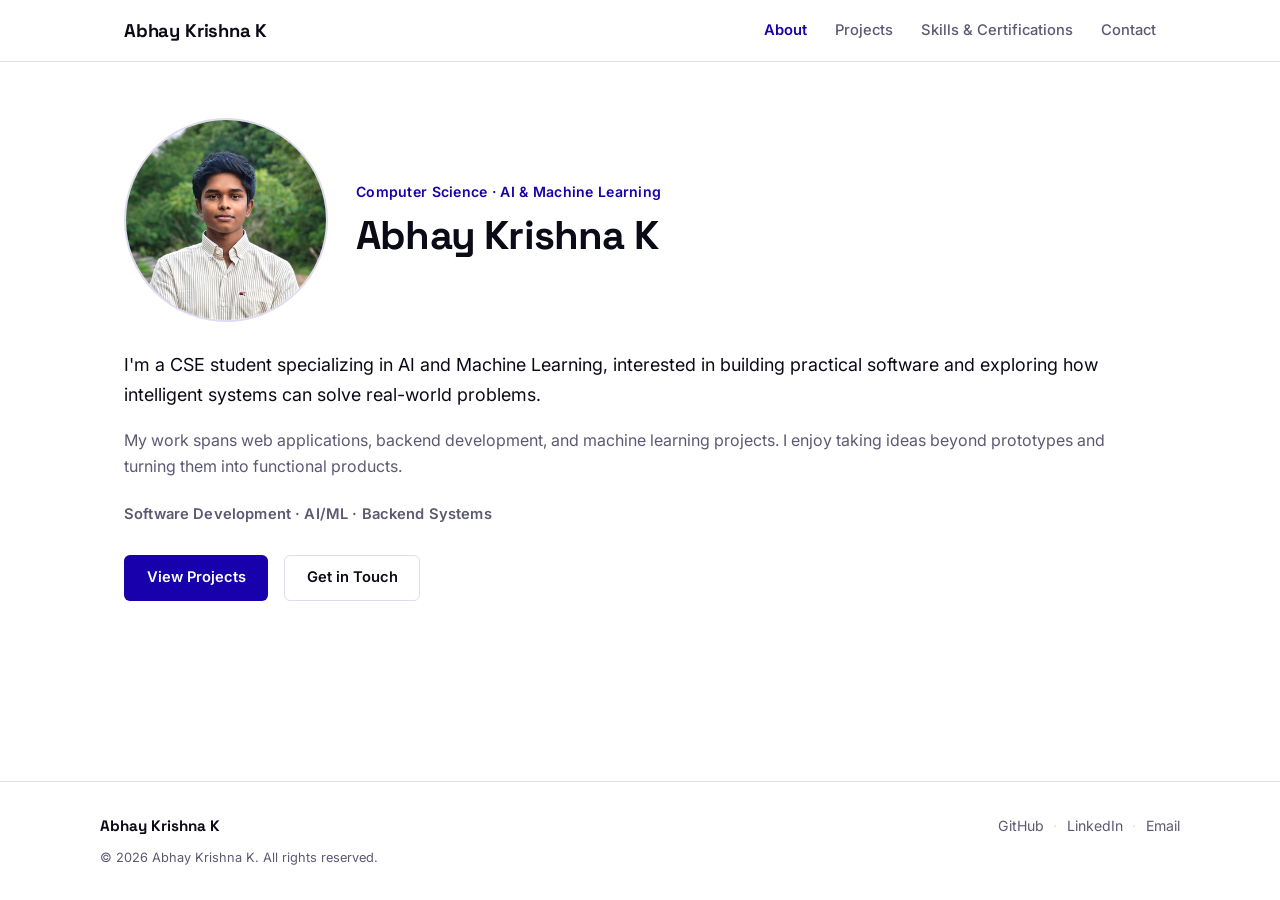
<file: index.html>
<!DOCTYPE html>
<html lang="en">
<head>
<meta charset="UTF-8">
<meta name="viewport" content="width=device-width, initial-scale=1.0">
<title>Abhay Krishna K</title>
<meta name="description" content="Portfolio of Abhay Krishna K — CSE student specializing in AI and Machine Learning.">
<meta http-equiv="refresh" content="0; url=about.html">
<link rel="canonical" href="about.html">
<script>window.location.replace("about.html");</script>
</head>
<body>
<p>Redirecting to <a href="about.html">About</a>...</p>
</body>
</html>
</file>
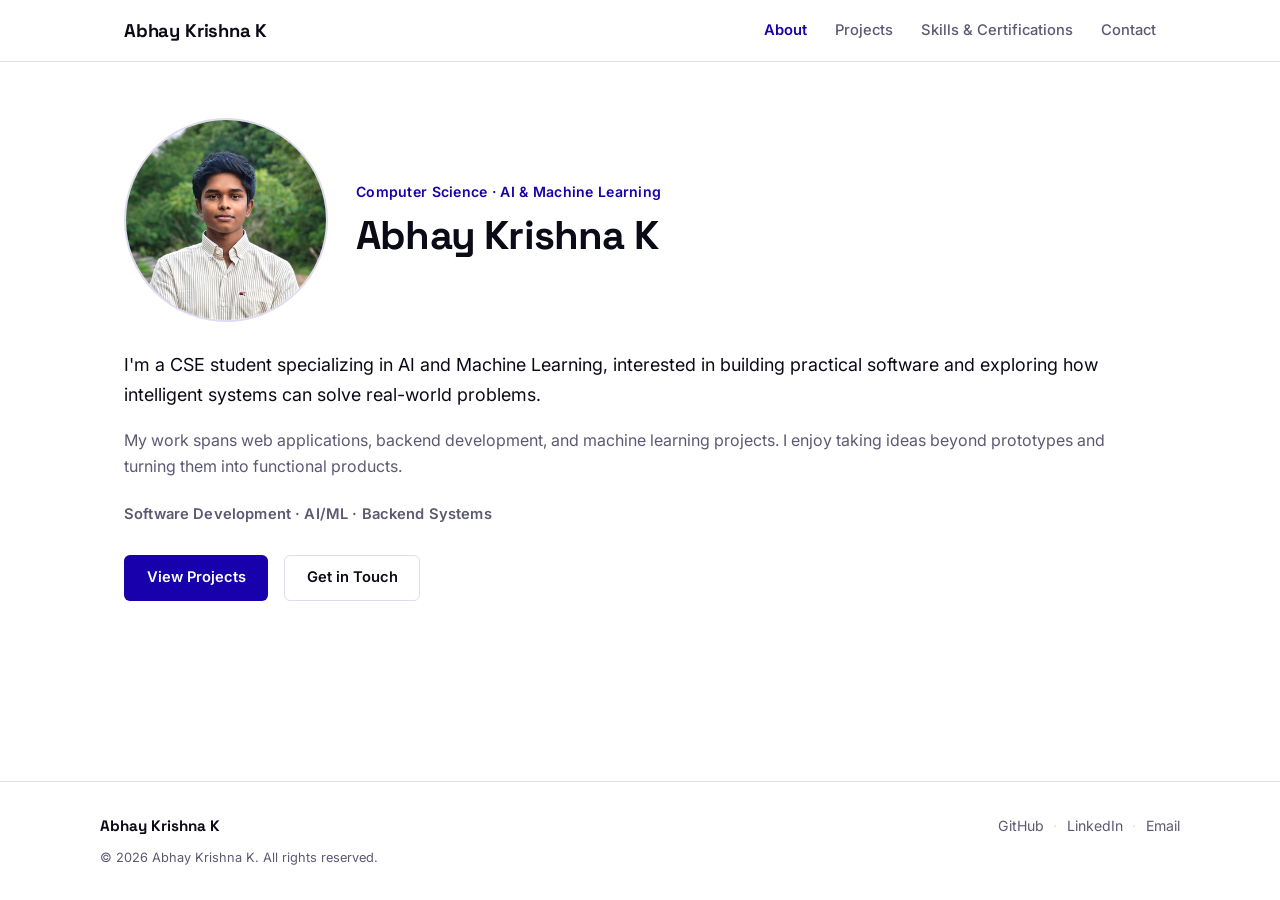
<file: about.html>
<!DOCTYPE html>
<html lang="en">
<head>
<meta charset="UTF-8">
<meta name="viewport" content="width=device-width, initial-scale=1.0">
<title>Abhay Krishna K</title>
<meta name="description" content="Portfolio of Abhay Krishna K — CSE student specializing in AI and Machine Learning.">
<link rel="preconnect" href="https://fonts.googleapis.com">
<link rel="preconnect" href="https://fonts.gstatic.com" crossorigin>
<link href="https://fonts.googleapis.com/css2?family=Space+Grotesk:wght@500;600;700&family=Inter:wght@400;500;600&display=swap" rel="stylesheet">
<link rel="stylesheet" href="static/css/style.css">
</head>
<body>

<header class="site-header">
  <nav class="navbar" aria-label="Main navigation">
    <a href="about.html" class="brand">Abhay Krishna K</a>
    <button class="nav-toggle" id="navToggle" aria-expanded="false" aria-controls="navLinks" aria-label="Toggle menu">
      <span></span><span></span><span></span>
    </button>
    <div class="nav-links" id="navLinks">
      <a href="about.html" class="active">About</a>
      <a href="projects.html">Projects</a>
      <a href="skills.html">Skills & Certifications</a>
      <a href="contact.html">Contact</a>
    </div>
  </nav>
</header>

<main>
  <div class="content-container about-container">
    <div class="about-header">
      <img src="static/images/profile.jpg" alt="Abhay Krishna K" class="profile-photo">
      <div class="about-title-group">
        <p class="eyebrow">Computer Science · AI &amp; Machine Learning</p>
        <h1>Abhay Krishna K</h1>
      </div>
    </div>

    <div class="about-body">
      <p class="lead">
        I'm a CSE student specializing in AI and Machine Learning, interested in building practical software and exploring how intelligent systems can solve real-world problems.
      </p>
      <p>
        My work spans web applications, backend development, and machine learning projects. I enjoy taking ideas beyond prototypes and turning them into functional products.
      </p>
      <p class="interests">Software Development · AI/ML · Backend Systems</p>
      <div class="about-actions">
        <a href="projects.html" class="btn btn-primary">View Projects</a>
        <a href="contact.html" class="btn btn-ghost">Get in Touch</a>
      </div>
    </div>
  </div>
</main>

<footer class="site-footer">
  <div class="footer-inner">
    <div class="footer-primary">
      <span class="footer-name">Abhay Krishna K</span>
      <div class="footer-links">
        <a href="https://github.com/abhaykrishnak926-create" target="_blank" rel="noopener">GitHub</a>
        <span class="footer-sep" aria-hidden="true">·</span>
        <a href="https://www.linkedin.com/in/abhay-krishna-k-b422a4380" target="_blank" rel="noopener">LinkedIn</a>
        <span class="footer-sep" aria-hidden="true">·</span>
        <a href="mailto:abhaykrishnak926@gmail.com">Email</a>
      </div>
    </div>
    <p class="footer-copy">&copy; <span id="year"></span> Abhay Krishna K. All rights reserved.</p>
  </div>
</footer>

<script src="static/js/script.js"></script>
</body>
</html>
</file>
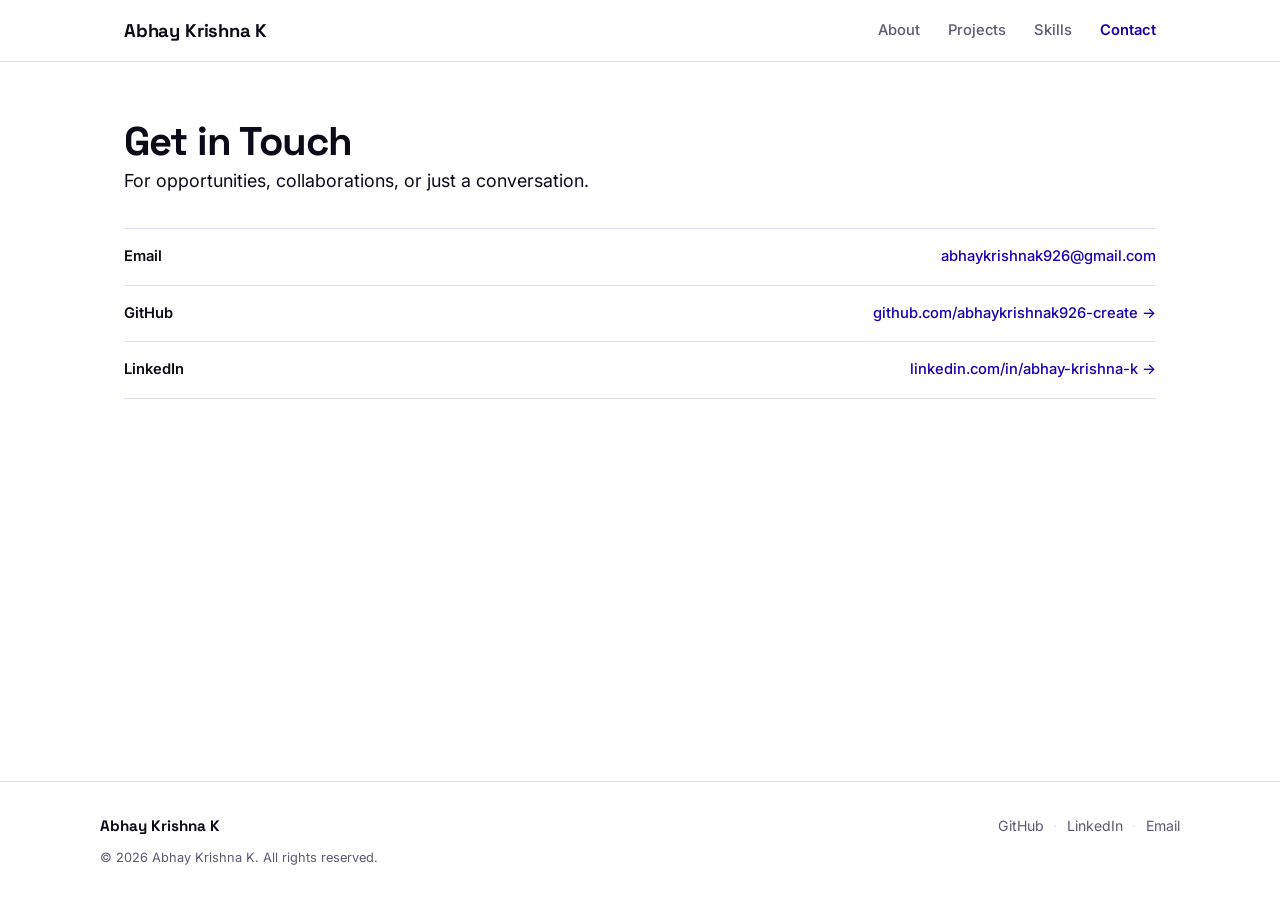
<file: contact.html>
<!DOCTYPE html>
<html lang="en">
<head>
<meta charset="UTF-8">
<meta name="viewport" content="width=device-width, initial-scale=1.0">
<title>Contact — Abhay Krishna K</title>
<meta name="description" content="Get in touch with Abhay Krishna K.">
<link rel="preconnect" href="https://fonts.googleapis.com">
<link rel="preconnect" href="https://fonts.gstatic.com" crossorigin>
<link href="https://fonts.googleapis.com/css2?family=Space+Grotesk:wght@500;600;700&family=Inter:wght@400;500;600&display=swap" rel="stylesheet">
<link rel="stylesheet" href="static/css/style.css">
</head>
<body>

<header class="site-header">
  <nav class="navbar" aria-label="Main navigation">
    <a href="about.html" class="brand">Abhay Krishna K</a>
    <button class="nav-toggle" id="navToggle" aria-expanded="false" aria-controls="navLinks" aria-label="Toggle menu">
      <span></span><span></span><span></span>
    </button>
    <div class="nav-links" id="navLinks">
      <a href="about.html">About</a>
      <a href="projects.html">Projects</a>
      <a href="skills.html">Skills</a>
      <a href="contact.html" class="active">Contact</a>
    </div>
  </nav>
</header>

<main>
  <div class="content-container contact-container">
    <div class="page-header">
      <h1>Get in Touch</h1>
      <p class="lead">For opportunities, collaborations, or just a conversation.</p>
    </div>

    <ul class="contact-list">
      <li class="contact-item">
        <span class="contact-label">Email</span>
        <a href="mailto:abhaykrishnak926@gmail.com" class="contact-value">abhaykrishnak926@gmail.com</a>
      </li>
      <li class="contact-item">
        <span class="contact-label">GitHub</span>
        <a href="https://github.com/abhaykrishnak926-create" class="contact-value" target="_blank" rel="noopener">github.com/abhaykrishnak926-create &rarr;</a>
      </li>
      <li class="contact-item">
        <span class="contact-label">LinkedIn</span>
        <a href="https://www.linkedin.com/in/abhay-krishna-k-b422a4380" class="contact-value" target="_blank" rel="noopener">linkedin.com/in/abhay-krishna-k &rarr;</a>
      </li>
    </ul>
  </div>
</main>

<footer class="site-footer">
  <div class="footer-inner">
    <div class="footer-primary">
      <span class="footer-name">Abhay Krishna K</span>
      <div class="footer-links">
        <a href="https://github.com/abhaykrishnak926-create" target="_blank" rel="noopener">GitHub</a>
        <span class="footer-sep" aria-hidden="true">·</span>
        <a href="https://www.linkedin.com/in/abhay-krishna-k-b422a4380" target="_blank" rel="noopener">LinkedIn</a>
        <span class="footer-sep" aria-hidden="true">·</span>
        <a href="mailto:abhaykrishnak926@gmail.com">Email</a>
      </div>
    </div>
    <p class="footer-copy">&copy; <span id="year"></span> Abhay Krishna K. All rights reserved.</p>
  </div>
</footer>

<script src="static/js/script.js"></script>
</body>
</html>
</file>
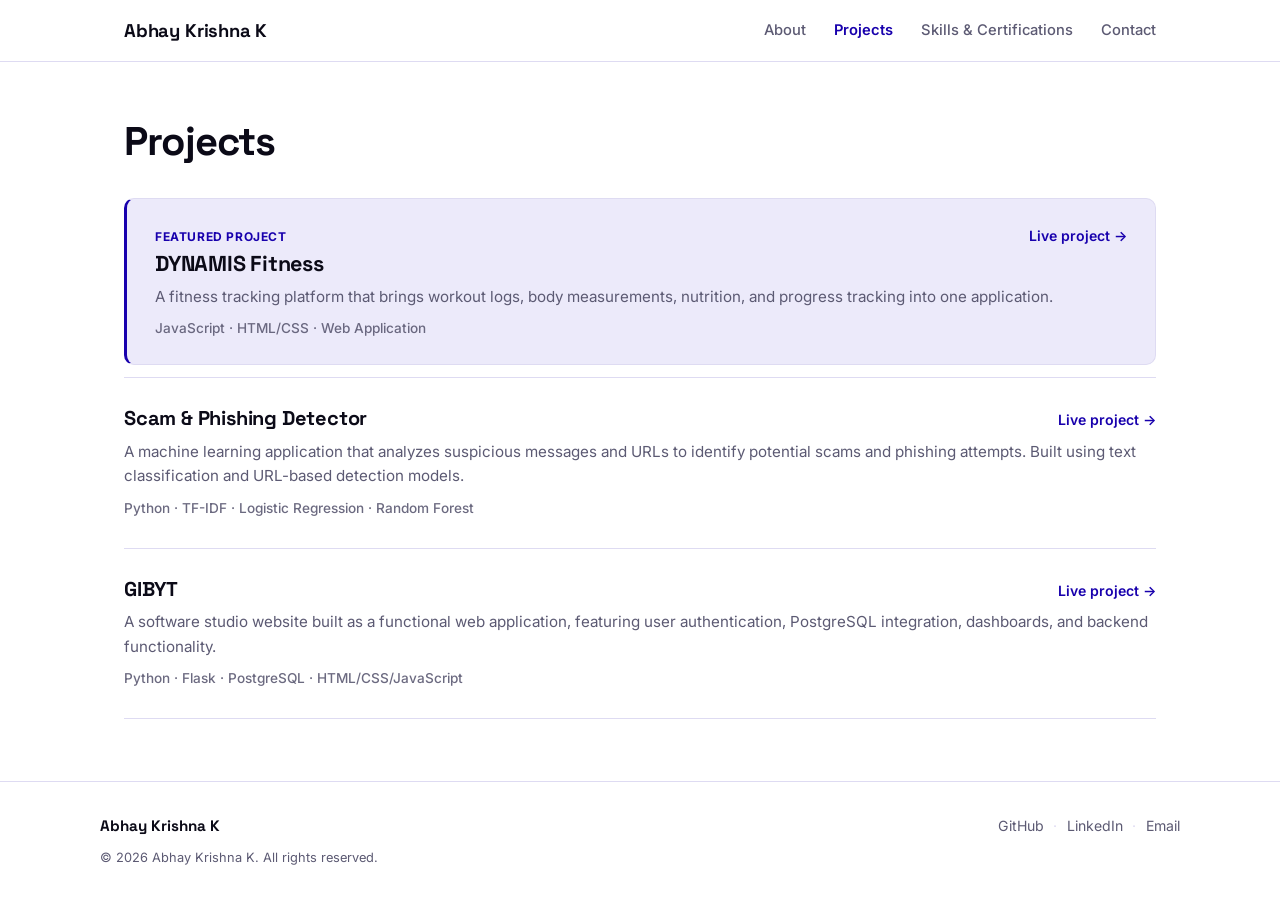
<file: projects.html>
<!DOCTYPE html>
<html lang="en">
<head>
<meta charset="UTF-8">
<meta name="viewport" content="width=device-width, initial-scale=1.0">
<title>Projects — Abhay Krishna K</title>
<meta name="description" content="Projects by Abhay Krishna K — Scam & Phishing Detector, GIBYT, and DYNAMIS Fitness.">
<link rel="preconnect" href="https://fonts.googleapis.com">
<link rel="preconnect" href="https://fonts.gstatic.com" crossorigin>
<link href="https://fonts.googleapis.com/css2?family=Space+Grotesk:wght@500;600;700&family=Inter:wght@400;500;600&display=swap" rel="stylesheet">
<link rel="stylesheet" href="static/css/style.css">
</head>
<body>

<header class="site-header">
  <nav class="navbar" aria-label="Main navigation">
    <a href="about.html" class="brand">Abhay Krishna K</a>
    <button class="nav-toggle" id="navToggle" aria-expanded="false" aria-controls="navLinks" aria-label="Toggle menu">
      <span></span><span></span><span></span>
    </button>
    <div class="nav-links" id="navLinks">
      <a href="about.html">About</a>
      <a href="projects.html" class="active">Projects</a>
      <a href="skills.html">Skills & Certifications</a>
      <a href="contact.html">Contact</a>
    </div>
  </nav>
</header>

<main>
  <div class="content-container">
    <div class="page-header">
      <h1>Projects</h1>
    </div>

    <div class="project-list">
      <article class="project-item project-featured">
        <div class="project-top">
          <div class="project-title-group">
            <span class="project-badge">Featured Project</span>
            <h2 class="project-title">DYNAMIS Fitness</h2>
          </div>
          <a href="https://dynamis-woad.vercel.app/" class="project-link" target="_blank" rel="noopener">Live project &rarr;</a>
        </div>
        <p class="project-desc">
          A fitness tracking platform that brings workout logs, body measurements, nutrition, and progress tracking into one application.
        </p>
        <p class="project-tech">JavaScript · HTML/CSS · Web Application</p>
      </article>

      <article class="project-item">
        <div class="project-top">
          <h2 class="project-title">Scam &amp; Phishing Detector</h2>
          <a href="https://scam-detector-30nr.onrender.com" class="project-link" target="_blank" rel="noopener">Live project &rarr;</a>
        </div>
        <p class="project-desc">
          A machine learning application that analyzes suspicious messages and URLs to identify potential scams and phishing attempts. Built using text classification and URL-based detection models.
        </p>
        <p class="project-tech">Python · TF-IDF · Logistic Regression · Random Forest</p>
      </article>

      <article class="project-item">
        <div class="project-top">
          <h2 class="project-title">GIBYT</h2>
          <a href="https://gibyt-webapp.vercel.app/" class="project-link" target="_blank" rel="noopener">Live project &rarr;</a>
        </div>
        <p class="project-desc">
          A software studio website built as a functional web application, featuring user authentication, PostgreSQL integration, dashboards, and backend functionality.
        </p>
        <p class="project-tech">Python · Flask · PostgreSQL · HTML/CSS/JavaScript</p>
      </article>
    </div>
  </div>
</main>

<footer class="site-footer">
  <div class="footer-inner">
    <div class="footer-primary">
      <span class="footer-name">Abhay Krishna K</span>
      <div class="footer-links">
        <a href="https://github.com/abhaykrishnak926-create" target="_blank" rel="noopener">GitHub</a>
        <span class="footer-sep" aria-hidden="true">·</span>
        <a href="https://www.linkedin.com/in/abhay-krishna-k-b422a4380" target="_blank" rel="noopener">LinkedIn</a>
        <span class="footer-sep" aria-hidden="true">·</span>
        <a href="mailto:abhaykrishnak926@gmail.com">Email</a>
      </div>
    </div>
    <p class="footer-copy">&copy; <span id="year"></span> Abhay Krishna K. All rights reserved.</p>
  </div>
</footer>

<script src="static/js/script.js"></script>
</body>
</html>
</file>
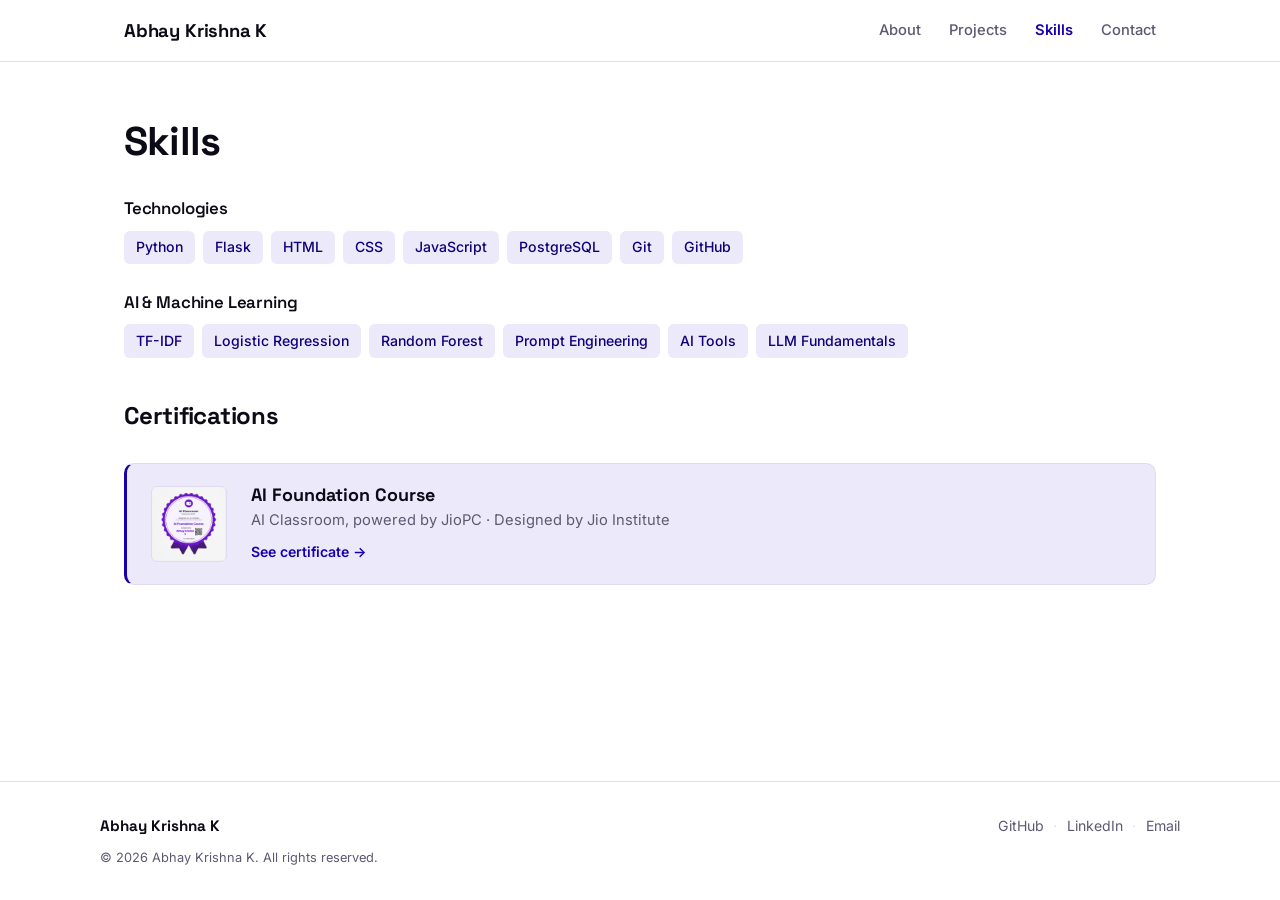
<file: skills.html>
<!DOCTYPE html>
<html lang="en">
<head>
<meta charset="UTF-8">
<meta name="viewport" content="width=device-width, initial-scale=1.0">
<title>Skills — Abhay Krishna K</title>
<meta name="description" content="Skills and technologies used by Abhay Krishna K.">
<link rel="preconnect" href="https://fonts.googleapis.com">
<link rel="preconnect" href="https://fonts.gstatic.com" crossorigin>
<link href="https://fonts.googleapis.com/css2?family=Space+Grotesk:wght@500;600;700&family=Inter:wght@400;500;600&display=swap" rel="stylesheet">
<link rel="stylesheet" href="static/css/style.css">
</head>
<body>

<header class="site-header">
  <nav class="navbar" aria-label="Main navigation">
    <a href="about.html" class="brand">Abhay Krishna K</a>
    <button class="nav-toggle" id="navToggle" aria-expanded="false" aria-controls="navLinks" aria-label="Toggle menu">
      <span></span><span></span><span></span>
    </button>
    <div class="nav-links" id="navLinks">
      <a href="about.html">About</a>
      <a href="projects.html">Projects</a>
      <a href="skills.html" class="active">Skills</a>
      <a href="contact.html">Contact</a>
    </div>
  </nav>
</header>

<main>
  <div class="content-container">
    <section class="skills-section">
      <div class="page-header">
        <h1>Skills</h1>
      </div>

      <div class="skills-group">
        <h2 class="skills-subhead">Technologies</h2>
        <ul class="skill-tags">
          <li class="skill-tag">Python</li>
          <li class="skill-tag">Flask</li>
          <li class="skill-tag">HTML</li>
          <li class="skill-tag">CSS</li>
          <li class="skill-tag">JavaScript</li>
          <li class="skill-tag">PostgreSQL</li>
          <li class="skill-tag">Git</li>
          <li class="skill-tag">GitHub</li>
        </ul>
      </div>

      <div class="skills-group">
        <h2 class="skills-subhead">AI &amp; Machine Learning</h2>
        <ul class="skill-tags">
          <li class="skill-tag">TF-IDF</li>
          <li class="skill-tag">Logistic Regression</li>
          <li class="skill-tag">Random Forest</li>
          <li class="skill-tag">Prompt Engineering</li>
          <li class="skill-tag">AI Tools</li>
          <li class="skill-tag">LLM Fundamentals</li>
        </ul>
      </div>
    </section>

    <section class="certifications-section">
      <div class="page-header">
        <h2>Certifications</h2>
      </div>

      <div class="cert-card-distinguished">
        <a href="static/images/jio-ai-certificate.jpg" target="_blank" rel="noopener" class="cert-thumbnail-link" aria-label="View full certificate">
          <img src="static/images/jio-ai-certificate.jpg" alt="AI Foundation Course Certificate" class="cert-thumbnail">
        </a>
        <div class="cert-details">
          <h3 class="cert-name">AI Foundation Course</h3>
          <p class="cert-institution">AI Classroom, powered by JioPC &middot; Designed by Jio Institute</p>
          <a href="static/images/jio-ai-certificate.jpg" class="text-link cert-link" target="_blank" rel="noopener">See certificate &rarr;</a>
        </div>
      </div>
    </section>
  </div>
</main>

<footer class="site-footer">
  <div class="footer-inner">
    <div class="footer-primary">
      <span class="footer-name">Abhay Krishna K</span>
      <div class="footer-links">
        <a href="https://github.com/abhaykrishnak926-create" target="_blank" rel="noopener">GitHub</a>
        <span class="footer-sep" aria-hidden="true">·</span>
        <a href="https://www.linkedin.com/in/abhay-krishna-k-b422a4380" target="_blank" rel="noopener">LinkedIn</a>
        <span class="footer-sep" aria-hidden="true">·</span>
        <a href="mailto:abhaykrishnak926@gmail.com">Email</a>
      </div>
    </div>
    <p class="footer-copy">&copy; <span id="year"></span> Abhay Krishna K. All rights reserved.</p>
  </div>
</footer>

<script src="static/js/script.js"></script>
</body>
</html>
</file>
<file: static/css/style.css>
/* ==========================================================================
   Design Tokens & Base Styles
   Color palette strictly preserved from original theme.
   ========================================================================== */
:root {
  --ink: #0B0A17;
  --indigo: #1800AD;
  --indigo-deep: #10007A;
  --indigo-tint: #ECEAFA;
  --slate: #5C5A73;
  --white: #FFFFFF;
  --border: #DEDBF2;

  --font-display: "Space Grotesk", sans-serif;
  --font-body: "Inter", sans-serif;

  --max-width: 1080px;
  --radius-sm: 6px;
  --radius-md: 10px;
}

* {
  box-sizing: border-box;
}

html {
  scroll-behavior: smooth;
}

body {
  margin: 0;
  font-family: var(--font-body);
  color: var(--ink);
  background: var(--white);
  line-height: 1.6;
  -webkit-font-smoothing: antialiased;
  min-height: 100vh;
  display: flex;
  flex-direction: column;
}

main {
  flex: 1;
}

img {
  max-width: 100%;
  display: block;
}

a {
  color: inherit;
  text-decoration: none;
}

h1, h2, h3 {
  font-family: var(--font-display);
  font-weight: 700;
  color: var(--ink);
  line-height: 1.2;
  margin: 0 0 0.5em;
}

h1 {
  font-size: clamp(2rem, 4vw, 2.5rem);
  letter-spacing: -0.02em;
}

h2 {
  font-size: clamp(1.25rem, 2.5vw, 1.5rem);
  letter-spacing: -0.01em;
}

h3 {
  font-size: 1.15rem;
  font-weight: 600;
}

p {
  margin: 0 0 1rem;
  color: var(--slate);
}

p:last-child {
  margin-bottom: 0;
}

/* ==========================================================================
   Layout Containers
   ========================================================================== */
.content-container {
  max-width: var(--max-width);
  margin: 0 auto;
  padding: 3.5rem 1.5rem;
  width: 100%;
}

/* ==========================================================================
   Typography & Shared Elements
   ========================================================================== */
.eyebrow {
  font-size: 0.88rem;
  font-weight: 600;
  color: var(--indigo);
  letter-spacing: 0.02em;
  margin-bottom: 0.5rem;
}

.lead {
  font-size: 1.12rem;
  line-height: 1.65;
  color: var(--ink);
  margin-bottom: 1rem;
}

.text-link {
  color: var(--indigo);
  font-weight: 600;
  display: inline-flex;
  align-items: center;
  gap: 0.25rem;
  transition: color 0.15s ease;
}

.text-link:hover {
  text-decoration: underline;
  color: var(--indigo-deep);
}

/* Buttons */
.btn {
  display: inline-flex;
  align-items: center;
  justify-content: center;
  padding: 0.65rem 1.35rem;
  border-radius: var(--radius-sm);
  font-family: var(--font-body);
  font-weight: 600;
  font-size: 0.92rem;
  border: 1.5px solid transparent;
  transition: background-color 0.15s ease, color 0.15s ease, border-color 0.15s ease;
  cursor: pointer;
}

.btn-primary {
  background: var(--indigo);
  color: var(--white);
}

.btn-primary:hover {
  background: var(--indigo-deep);
}

.btn-ghost {
  background: transparent;
  color: var(--ink);
  border-color: var(--border);
}

.btn-ghost:hover {
  border-color: var(--indigo);
  color: var(--indigo);
}

/* ==========================================================================
   Header & Navigation
   ========================================================================== */
.site-header {
  position: sticky;
  top: 0;
  background: rgba(255, 255, 255, 0.94);
  backdrop-filter: blur(8px);
  -webkit-backdrop-filter: blur(8px);
  border-bottom: 1px solid var(--border);
  z-index: 100;
}

.navbar {
  max-width: var(--max-width);
  margin: 0 auto;
  padding: 1rem 1.5rem;
  display: flex;
  align-items: center;
  justify-content: space-between;
}

.brand {
  font-family: var(--font-display);
  font-weight: 700;
  font-size: 1.15rem;
  color: var(--ink);
  letter-spacing: -0.01em;
  transition: color 0.15s ease;
}

.brand:hover {
  color: var(--indigo);
}

.nav-links {
  display: flex;
  align-items: center;
  gap: 1.75rem;
}

.nav-links a {
  font-size: 0.92rem;
  font-weight: 500;
  color: var(--slate);
  transition: color 0.15s ease;
}

.nav-links a:hover,
.nav-links a.active {
  color: var(--indigo);
  font-weight: 600;
}

.nav-toggle {
  display: none;
  flex-direction: column;
  justify-content: space-between;
  width: 22px;
  height: 16px;
  background: none;
  border: none;
  cursor: pointer;
  padding: 0;
}

.nav-toggle span {
  display: block;
  height: 2px;
  width: 100%;
  background: var(--ink);
  border-radius: 2px;
}

/* ==========================================================================
   About Page (Default Landing Page)
   ========================================================================== */
.about-container {
  padding-top: 3.5rem;
  padding-bottom: 3.5rem;
}

.about-header {
  display: flex;
  align-items: center;
  gap: 1.75rem;
  margin-bottom: 1.75rem;
}

.profile-photo {
  width: 204px;
  height: 204px;
  border-radius: 50%;
  object-fit: cover;
  flex-shrink: 0;
  border: 2px solid var(--border);
}

.about-title-group h1 {
  margin: 0;
}

.about-body p {
  margin-bottom: 1.15rem;
}

.about-body p.interests {
  font-size: 0.92rem;
  font-weight: 600;
  color: var(--slate);
  margin-top: 1.5rem;
  margin-bottom: 1.75rem;
  letter-spacing: 0.01em;
}

.about-actions {
  display: flex;
  align-items: center;
  gap: 1rem;
  flex-wrap: wrap;
}

/* ==========================================================================
   Projects Page
   ========================================================================== */
.page-header {
  margin-bottom: 2rem;
}

.page-header h1 {
  margin: 0;
}

.project-list {
  display: flex;
  flex-direction: column;
}

.project-item {
  padding: 1.75rem 0;
  border-bottom: 1px solid var(--border);
}

.project-item:first-of-type {
  border-top: 1px solid var(--border);
}

.project-item.project-featured {
  padding: 1.5rem 1.75rem;
  background: var(--indigo-tint);
  border: 1px solid var(--border);
  border-left: 3px solid var(--indigo);
  border-radius: var(--radius-md);
  margin-bottom: 0.75rem;
}

.project-item.project-featured .project-title {
  font-size: 1.35rem;
}

.project-badge {
  display: inline-block;
  font-size: 0.75rem;
  font-weight: 700;
  text-transform: uppercase;
  letter-spacing: 0.05em;
  color: var(--indigo);
  margin-bottom: 0.25rem;
}

.project-item.project-featured + .project-item {
  border-top: 1px solid var(--border);
}

.project-top {
  display: flex;
  align-items: baseline;
  justify-content: space-between;
  gap: 1rem;
  margin-bottom: 0.5rem;
  flex-wrap: wrap;
}

.project-title {
  margin: 0;
  font-size: 1.25rem;
  font-weight: 700;
  color: var(--ink);
}

.project-link {
  font-size: 0.88rem;
  font-weight: 600;
  color: var(--indigo);
  display: inline-flex;
  align-items: center;
  gap: 0.2rem;
  transition: color 0.15s ease;
}

.project-link:hover {
  text-decoration: underline;
  color: var(--indigo-deep);
}

.project-desc {
  margin: 0 0 0.6rem;
  font-size: 0.95rem;
  line-height: 1.6;
  color: var(--slate);
}

.project-tech {
  margin: 0;
  font-size: 0.85rem;
  font-weight: 500;
  color: var(--slate);
  opacity: 0.9;
}

/* ==========================================================================
   Skills Page
   ========================================================================== */
.skills-section {
  margin-bottom: 2rem;
}

.skills-group {
  margin-bottom: 1.75rem;
}

.skills-subhead {
  font-size: 1.05rem;
  font-weight: 600;
  color: var(--ink);
  margin-bottom: 0.75rem;
}

.skill-tags {
  display: flex;
  flex-wrap: wrap;
  gap: 0.5rem;
  margin: 0;
  padding: 0;
  list-style: none;
}

.skill-tag {
  background: var(--indigo-tint);
  color: var(--indigo-deep);
  font-size: 0.88rem;
  font-weight: 500;
  padding: 0.35rem 0.75rem;
  border-radius: var(--radius-sm);
  display: inline-block;
}

/* Certifications */
.certifications-section {
  margin-top: 2.75rem;
}

.cert-card-distinguished {
  display: flex;
  align-items: center;
  gap: 1.5rem;
  background: var(--indigo-tint);
  border: 1px solid var(--border);
  border-left: 3px solid var(--indigo);
  border-radius: var(--radius-md);
  padding: 1.25rem 1.5rem;
}

.cert-thumbnail-link {
  flex-shrink: 0;
  display: block;
}

.cert-thumbnail {
  width: 76px;
  height: 76px;
  object-fit: cover;
  border-radius: var(--radius-sm);
  border: 1px solid var(--border);
  background: var(--white);
  transition: transform 0.15s ease;
}

.cert-thumbnail-link:hover .cert-thumbnail {
  transform: scale(1.02);
}

.cert-details {
  display: flex;
  flex-direction: column;
  gap: 0.25rem;
}

.cert-name {
  margin: 0;
  font-size: 1.12rem;
  font-weight: 700;
  color: var(--ink);
}

.cert-institution {
  margin: 0;
  font-size: 0.92rem;
  color: var(--slate);
}

.cert-link {
  margin-top: 0.25rem;
  font-size: 0.88rem;
  font-weight: 600;
  color: var(--indigo);
}

.cert-card {
  padding-top: 0.25rem;
}

.cert-card p {
  margin: 0 0 0.5rem;
  font-size: 0.95rem;
  color: var(--ink);
}

.cert-card p strong {
  color: var(--ink);
}

/* ==========================================================================
   Contact Page
   ========================================================================== */
.contact-container {
  padding-top: 3.5rem;
  padding-bottom: 3.5rem;
}

.contact-list {
  list-style: none;
  margin: 2rem 0 0;
  padding: 0;
  border-top: 1px solid var(--border);
}

.contact-item {
  display: flex;
  justify-content: space-between;
  align-items: center;
  padding: 1rem 0;
  border-bottom: 1px solid var(--border);
  gap: 1rem;
}

.contact-label {
  font-size: 0.92rem;
  font-weight: 600;
  color: var(--ink);
  min-width: 90px;
}

.contact-value {
  font-size: 0.92rem;
  font-weight: 500;
  color: var(--indigo);
  transition: color 0.15s ease;
  word-break: break-all;
}

.contact-value:hover {
  text-decoration: underline;
  color: var(--indigo-deep);
}

/* ==========================================================================
   Footer
   ========================================================================== */
.site-footer {
  border-top: 1px solid var(--border);
  background: var(--white);
  padding: 2rem 1.5rem;
  margin-top: auto;
}

.footer-inner {
  max-width: var(--max-width);
  margin: 0 auto;
  display: flex;
  flex-direction: column;
  gap: 0.6rem;
}

.footer-primary {
  display: flex;
  justify-content: space-between;
  align-items: center;
  flex-wrap: wrap;
  gap: 1rem;
}

.footer-name {
  font-family: var(--font-display);
  font-weight: 700;
  font-size: 0.95rem;
  color: var(--ink);
}

.footer-links {
  display: flex;
  align-items: center;
  gap: 0.6rem;
  font-size: 0.88rem;
}

.footer-links a {
  color: var(--slate);
  transition: color 0.15s ease;
}

.footer-links a:hover {
  color: var(--indigo);
}

.footer-sep {
  color: var(--border);
  user-select: none;
}

.footer-copy {
  font-size: 0.8rem;
  color: var(--slate);
  margin: 0;
}

/* ==========================================================================
   Responsive & Accessibility
   ========================================================================== */
@media (max-width: 640px) {
  .navbar {
    padding: 0.85rem 1.25rem;
  }

  .nav-toggle {
    display: flex;
  }

  .nav-links {
    position: absolute;
    top: 100%;
    left: 0;
    right: 0;
    background: var(--white);
    border-bottom: 1px solid var(--border);
    flex-direction: column;
    align-items: flex-start;
    gap: 0;
    padding: 0.5rem 1.25rem 1rem;
    display: none;
  }

  .nav-links.open {
    display: flex;
  }

  .nav-links a {
    width: 100%;
    padding: 0.6rem 0;
    border-bottom: 1px solid #f3f2f8;
  }

  .nav-links a:last-child {
    border-bottom: none;
  }

  .content-container {
    padding: 2.25rem 1.25rem;
  }

  .about-header {
    flex-direction: column;
    align-items: flex-start;
    gap: 1rem;
    margin-bottom: 1.25rem;
  }

  .profile-photo {
    width: 88px;
    height: 88px;
  }

  .project-top {
    flex-direction: column;
    align-items: flex-start;
    gap: 0.25rem;
  }

  .contact-item {
    flex-direction: column;
    align-items: flex-start;
    gap: 0.25rem;
  }

  .footer-primary {
    flex-direction: column;
    align-items: flex-start;
    gap: 0.5rem;
  }

  .cert-card-distinguished {
    flex-direction: column;
    align-items: flex-start;
    gap: 1rem;
    padding: 1.25rem;
  }

  .cert-thumbnail {
    width: 68px;
    height: 68px;
  }

  .project-item.project-featured {
    padding: 1.25rem;
  }
}

@media (prefers-reduced-motion: reduce) {
  html {
    scroll-behavior: auto;
  }
  .btn, .nav-links a, .brand, .text-link, .project-link, .contact-value {
    transition: none;
  }
}

a:focus-visible,
button:focus-visible {
  outline: 2px solid var(--indigo);
  outline-offset: 2px;
}
</file>
